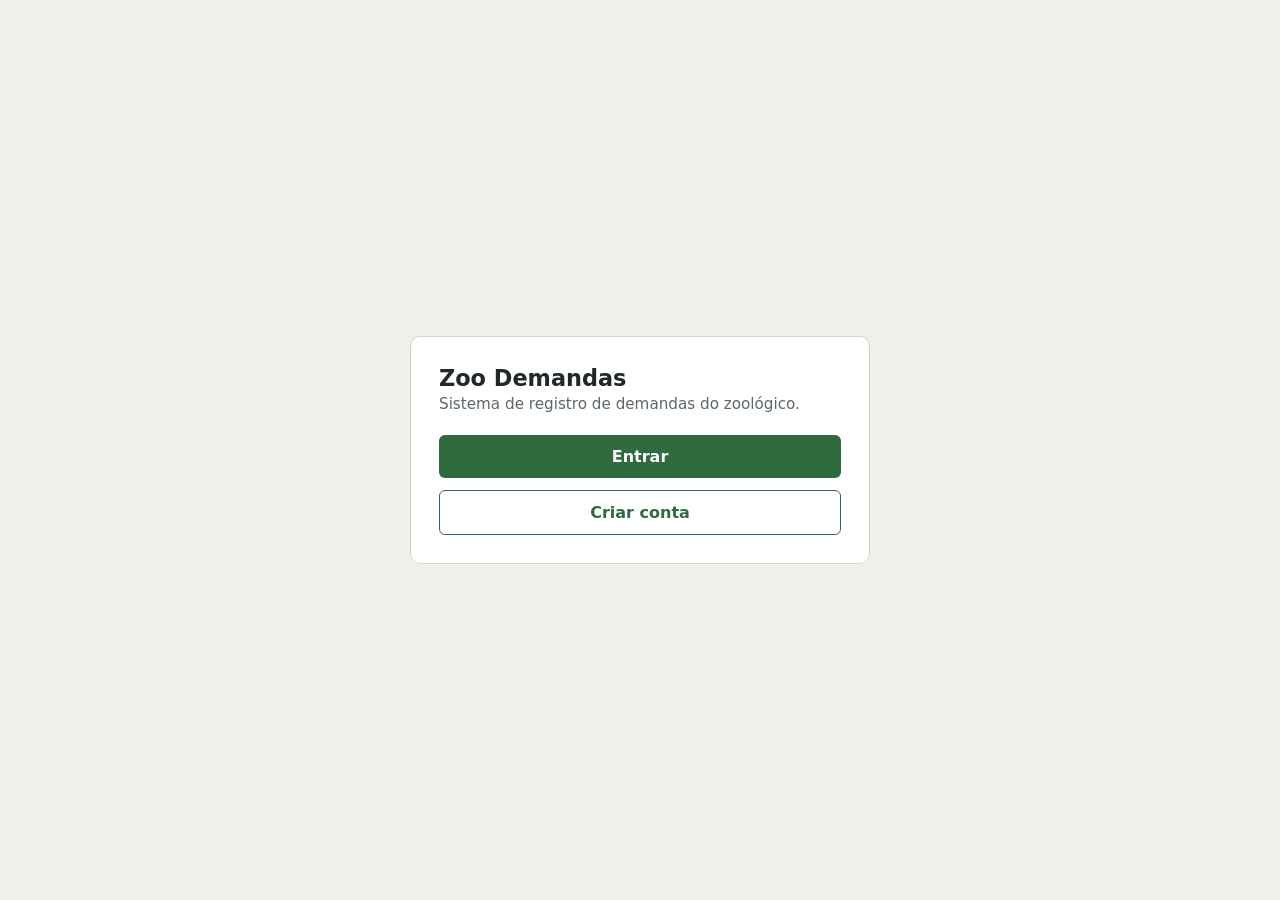
<file: zoodemandas/frontend/index.html>
<!DOCTYPE html>
<html lang="pt-BR">
<head>
<meta charset="UTF-8">
<meta name="viewport" content="width=device-width, initial-scale=1">
<title>Zoo Demandas</title>
<link rel="stylesheet" href="estilo.css">
</head>
<body>
<main>
  <h1>Zoo Demandas</h1>
  <p class="sub">Sistema de registro de demandas do zoológico.</p>

  <a class="botao" href="login.html">Entrar</a>
  <a class="botao secundario" href="cadastro.html">Criar conta</a>
</main>
</body>
</html>
</file>
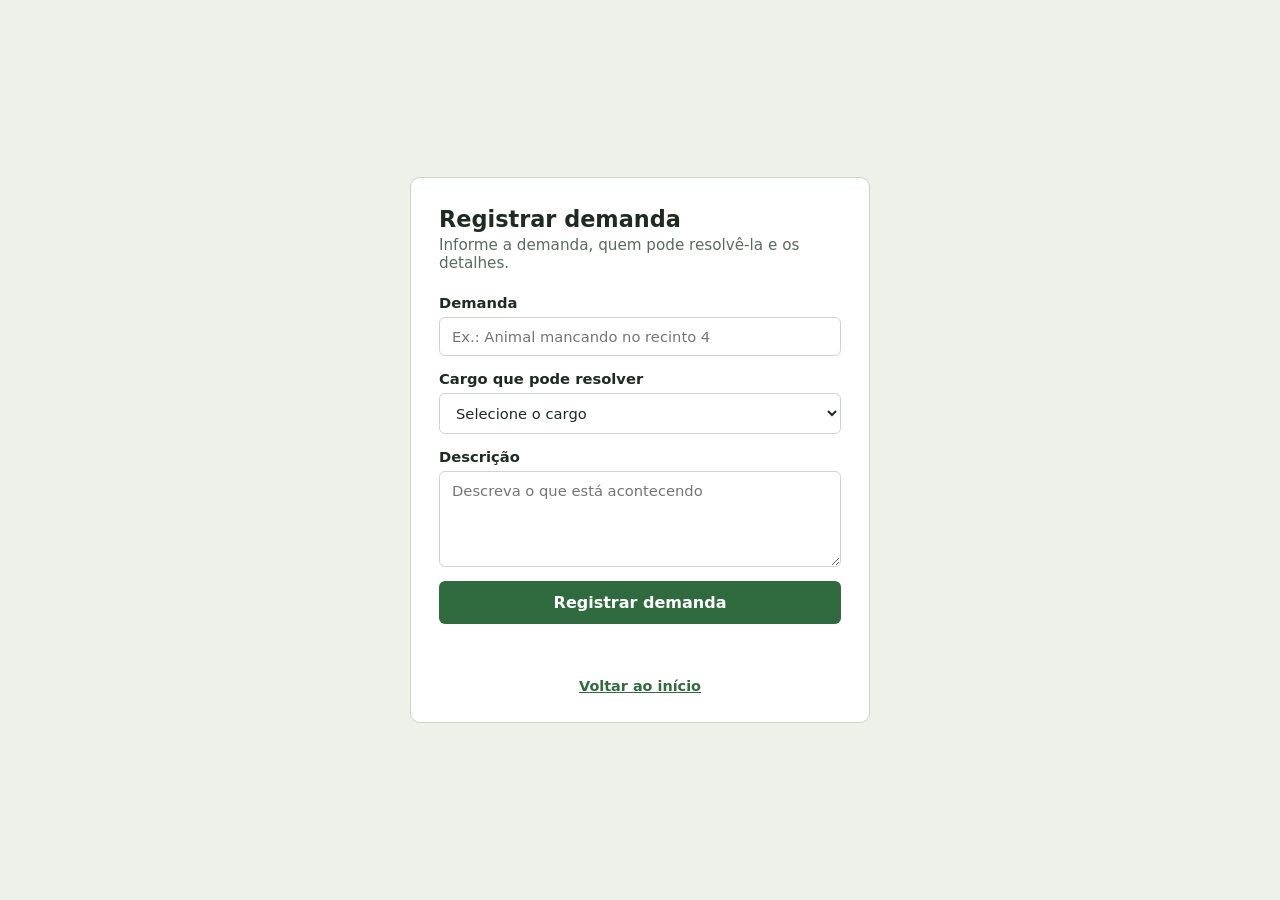
<file: zoodemandas/frontend/cadastro-demandas.html>
<!DOCTYPE html>
<html lang="pt-BR">
<head>
<meta charset="UTF-8">
<meta name="viewport" content="width=device-width, initial-scale=1">
<title>Registrar demanda | Zoo Demandas</title>
<link rel="stylesheet" href="estilo.css">
</head>
<body>
<main>
  <h1>Registrar demanda</h1>
  <p class="sub">Informe a demanda, quem pode resolvê-la e os detalhes.</p>

  <form id="form-demanda">
    <label>Demanda
      <input type="text" name="titulo" required maxlength="100"
             placeholder="Ex.: Animal mancando no recinto 4">
    </label>

    <label>Cargo que pode resolver
      <select name="cargoResponsavel" required>
        <option value="" disabled selected>Selecione o cargo</option>
        <option value="Gerente">Gerente</option>
        <option value="Médico Veterinário">Médico Veterinário</option>
        <option value="Desenvolvedor">Desenvolvedor</option>
        <option value="Zootecnista">Zootecnista</option>
        <option value="Tratador de animais">Tratador de animais</option>
        <option value="Auxiliar de manutenção">Auxiliar de manutenção</option>
        <option value="Auxiliar de limpeza">Auxiliar de limpeza</option>
        <option value="Biólogo">Biólogo</option>
      </select>
    </label>

    <label>Descrição
      <textarea name="descricao" maxlength="500"
                placeholder="Descreva o que está acontecendo"></textarea>
    </label>

    <button type="submit" id="btn">Registrar demanda</button>
    <p id="msg" role="status" aria-live="polite"></p>
  </form>

  <p class="links"><a href="index.html">Voltar ao início</a></p>
</main>

<script src="api.js"></script>
<script>
  const form = document.getElementById("form-demanda");
  const msg = document.getElementById("msg");
  const btn = document.getElementById("btn");

  function mostrar(texto, tipo) {
    msg.textContent = texto;
    msg.className = tipo;
  }

  form.addEventListener("submit", async (e) => {
    e.preventDefault();

    // Chaves iguais aos atributos da classe Demanda. O id é gerado pela API.
    const demanda = {
      titulo: form.titulo.value.trim(),
      cargoResponsavel: form.cargoResponsavel.value,
      descricao: form.descricao.value.trim()
    };

    btn.disabled = true;
    mostrar("Enviando...", "");

    try {
      await postJson("/demandas", demanda);
      mostrar("Demanda registrada com sucesso.", "ok");
      form.reset();
    } catch (erro) {
      mostrar(erro.message, "erro");
    } finally {
      btn.disabled = false;
    }
  });
</script>
</body>
</html>
</file>
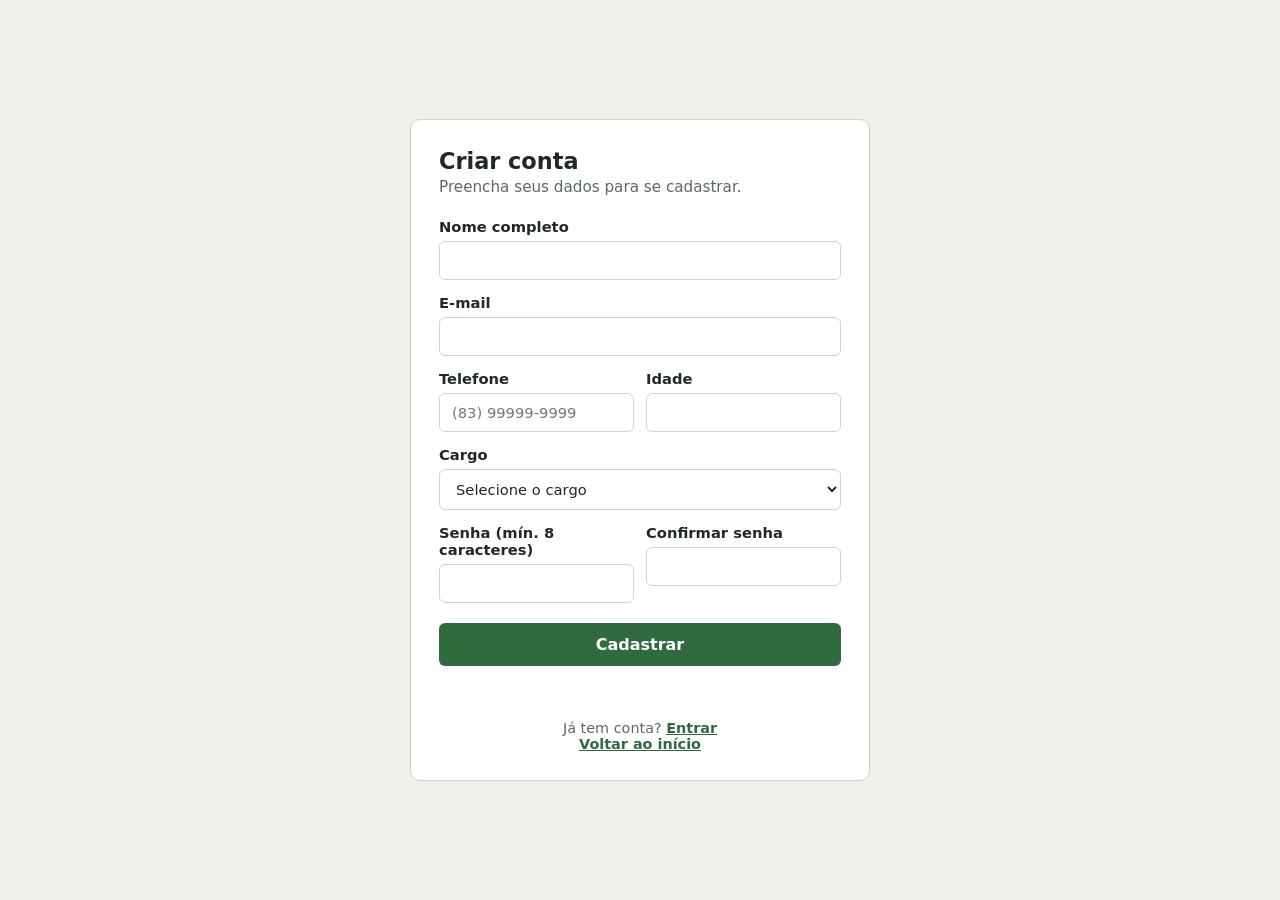
<file: zoodemandas/frontend/cadastro.html>
<!DOCTYPE html>
<html lang="pt-BR">
<head>
<meta charset="UTF-8">
<meta name="viewport" content="width=device-width, initial-scale=1">
<title>Criar conta | Zoo Demandas</title>
<link rel="stylesheet" href="estilo.css">
</head>
<body>
<main>
  <h1>Criar conta</h1>
  <p class="sub">Preencha seus dados para se cadastrar.</p>

  <form id="form-cadastro">
    <label>Nome completo
      <input type="text" name="nome" required maxlength="60" autocomplete="name">
    </label>

    <label>E-mail
      <input type="email" name="email" required maxlength="100" autocomplete="email">
    </label>

    <div class="linha">
      <label>Telefone
        <input type="tel" name="telefone" required maxlength="15"
               placeholder="(83) 99999-9999" autocomplete="tel">
      </label>
      <label>Idade
        <input type="number" name="idade" required min="14" max="120" step="1">
      </label>
    </div>

    <label>Cargo
      <select name="cargo" required>
        <option value="" disabled selected>Selecione o cargo</option>
        <option value="Gerente">Gerente</option>
        <option value="Médico Veterinário">Médico Veterinário</option>
        <option value="Desenvolvedor">Desenvolvedor</option>
        <option value="Zootecnista">Zootecnista</option>
        <option value="Tratador de animais">Tratador de animais</option>
        <option value="Auxiliar de manutenção">Auxiliar de manutenção</option>
        <option value="Auxiliar de limpeza">Auxiliar de limpeza</option>
        <option value="Biólogo">Biólogo</option>
      </select>
    </label>

    <div class="linha">
      <label>Senha (mín. 8 caracteres)
        <input type="password" name="senha" required minlength="8" autocomplete="new-password">
      </label>
      <label>Confirmar senha
        <input type="password" name="confirmar" required minlength="8" autocomplete="new-password">
      </label>
    </div>

    <button type="submit" id="btn">Cadastrar</button>
    <p id="msg" role="status" aria-live="polite"></p>
  </form>

  <p class="links">Já tem conta? <a href="login.html">Entrar</a><br>
    <a href="index.html">Voltar ao início</a></p>
</main>

<script src="api.js"></script>
<script>
  const form = document.getElementById("form-cadastro");
  const msg = document.getElementById("msg");
  const btn = document.getElementById("btn");

  function mostrar(texto, tipo) {
    msg.textContent = texto;
    msg.className = tipo;
  }

  form.addEventListener("submit", async (e) => {
    e.preventDefault();

    if (form.senha.value !== form.confirmar.value) {
      mostrar("As senhas não coincidem.", "erro");
      return;
    }

    // As chaves precisam ser iguais aos atributos da classe Usuario.
    // O id é gerado pela API.
    const usuario = {
      nome: form.nome.value.trim(),
      email: form.email.value.trim(),
      telefone: form.telefone.value.trim(),
      idade: parseInt(form.idade.value, 10),
      cargo: form.cargo.value,
      senha: form.senha.value
    };

    btn.disabled = true;
    mostrar("Enviando...", "");

    try {
      await postJson("/usuario/cadastro", usuario);
      mostrar("Cadastro realizado! Redirecionando para o login...", "ok");
      form.reset();
      setTimeout(() => { window.location.href = "login.html"; }, 1500);
    } catch (erro) {
      mostrar(erro.message, "erro");
      btn.disabled = false;
    }
  });
</script>
</body>
</html>
</file>
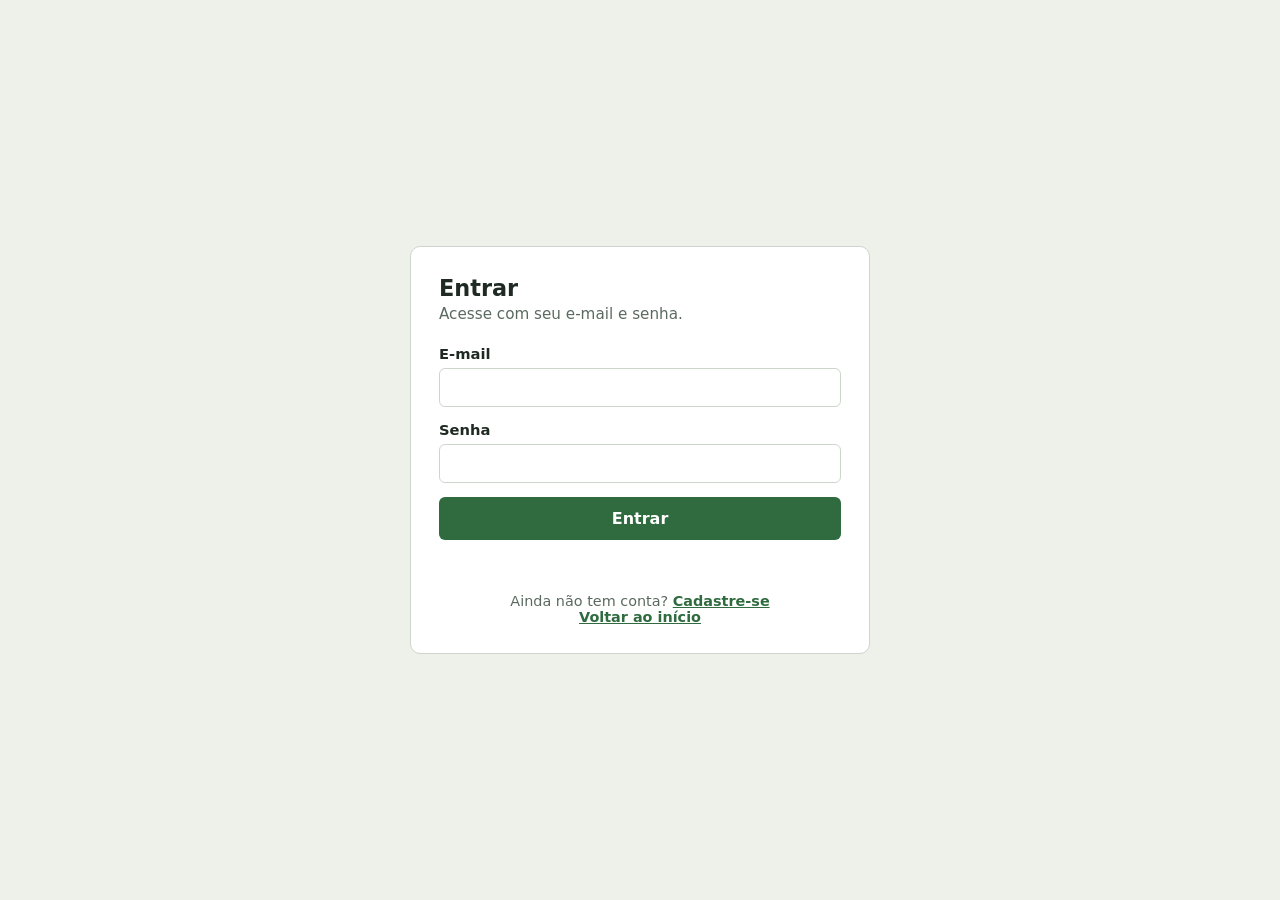
<file: zoodemandas/frontend/login.html>
<!DOCTYPE html>
<html lang="pt-BR">
<head>
<meta charset="UTF-8">
<meta name="viewport" content="width=device-width, initial-scale=1">
<title>Entrar | Zoo Demandas</title>
<link rel="stylesheet" href="estilo.css">
</head>
<body>
<main>
  <h1>Entrar</h1>
  <p class="sub">Acesse com seu e-mail e senha.</p>

  <form id="form-login">
    <label>E-mail
      <input type="email" name="email" required maxlength="100" autocomplete="email">
    </label>

    <label>Senha
      <input type="password" name="senha" required autocomplete="current-password">
    </label>

    <button type="submit" id="btn">Entrar</button>
    <p id="msg" role="status" aria-live="polite"></p>
  </form>

  <p class="links">Ainda não tem conta? <a href="cadastro.html">Cadastre-se</a><br>
    <a href="index.html">Voltar ao início</a></p>
</main>

<script src="api.js"></script>
<script>
  const form = document.getElementById("form-login");
  const msg = document.getElementById("msg");
  const btn = document.getElementById("btn");

  function mostrar(texto, tipo) {
    msg.textContent = texto;
    msg.className = tipo;
  }

  form.addEventListener("submit", async (e) => {
    e.preventDefault();

    // As chaves precisam ser iguais aos atributos da classe LoginDTO
    const dados = {
      email: form.email.value.trim(),
      senha: form.senha.value
    };

    btn.disabled = true;
    mostrar("Verificando...", "");

    try {
      await postJson("/usuario/login", dados);
      mostrar("Login realizado. Redirecionando...", "ok");
      setTimeout(() => { window.location.href = "cadastro-demandas.html"; }, 700);
    } catch (erro) {
      mostrar(erro.message, "erro");
      btn.disabled = false;
    }
  });
</script>
</body>
</html>
</file>
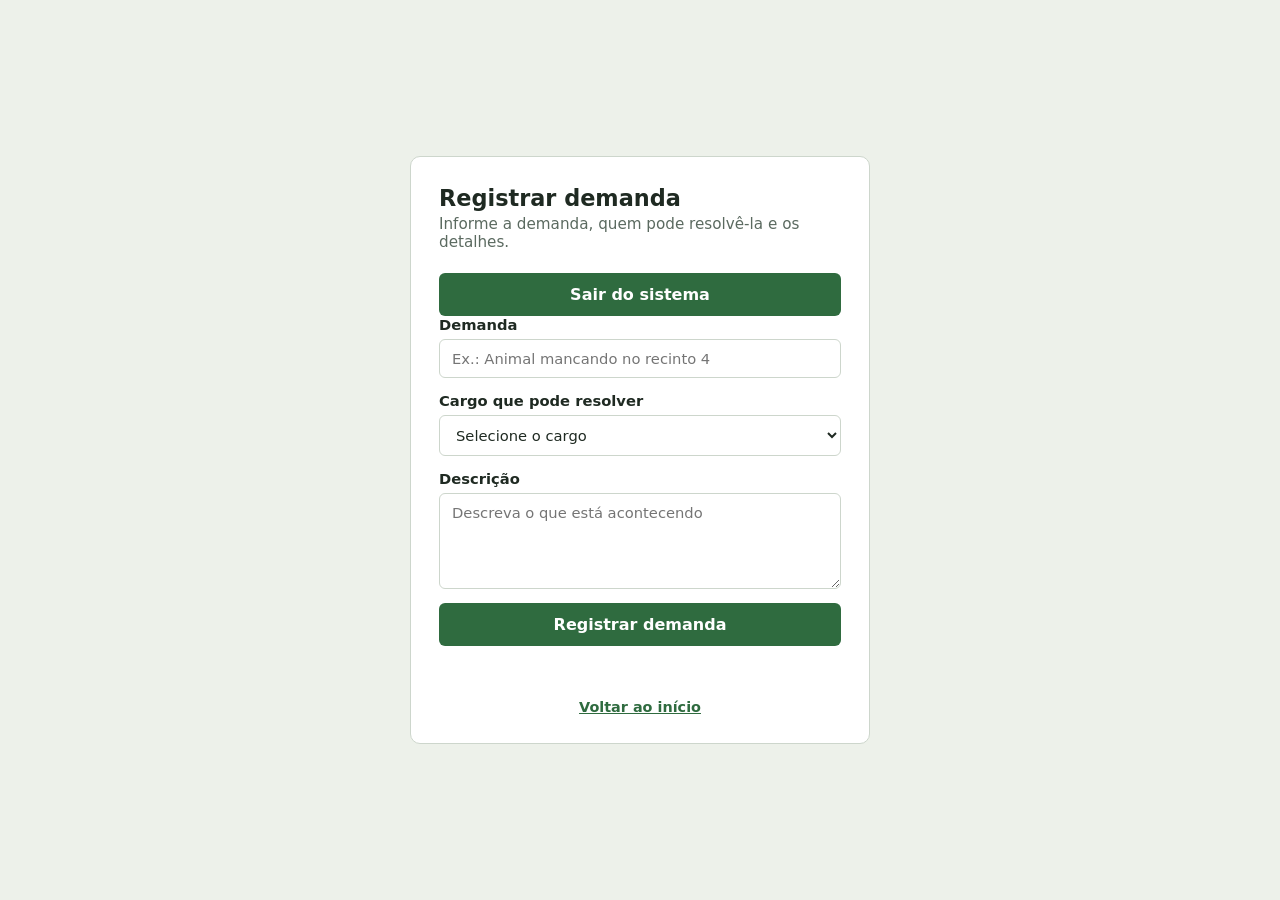
<file: zoodemandas/src/main/resources/static/cadastro-demandas.html>
<!DOCTYPE html>
<html lang="pt-BR">
<head>
<meta charset="UTF-8">
<meta name="viewport" content="width=device-width, initial-scale=1">
<title>Registrar demanda | Zoo Demandas</title>
<link rel="stylesheet" href="estilo.css">
</head>
<body>
<main>
  <h1>Registrar demanda</h1>
  <p class="sub">Informe a demanda, quem pode resolvê-la e os detalhes.</p>

  <button type="button" id="btn-sair">Sair do sistema</button>

  <form id="form-demanda">
    <label>Demanda
      <input type="text" name="titulo" required maxlength="100"
             placeholder="Ex.: Animal mancando no recinto 4">
    </label>

    <label>Cargo que pode resolver
      <select name="cargoResponsavel" required>
        <option value="" disabled selected>Selecione o cargo</option>
        <option value="Gerente">Gerente</option>
        <option value="Médico Veterinário">Médico Veterinário</option>
        <option value="Desenvolvedor">Desenvolvedor</option>
        <option value="Zootecnista">Zootecnista</option>
        <option value="Tratador de animais">Tratador de animais</option>
        <option value="Auxiliar de manutenção">Auxiliar de manutenção</option>
        <option value="Auxiliar de limpeza">Auxiliar de limpeza</option>
        <option value="Biólogo">Biólogo</option>
      </select>
    </label>

    <label>Descrição
      <textarea name="descricao" maxlength="500"
                placeholder="Descreva o que está acontecendo"></textarea>
    </label>

    <button type="submit" id="btn">Registrar demanda</button>
    <p id="msg" role="status" aria-live="polite"></p>
  </form>

  <p class="links"><a href="index.html">Voltar ao início</a></p>
</main>

<script src="api.js"></script>
<script>
  const form = document.getElementById("form-demanda");
  const msg = document.getElementById("msg");
  const btn = document.getElementById("btn");
  const btnSair = document.getElementById("btn-sair");

  function mostrar(texto, tipo) {
    msg.textContent = texto;
    msg.className = tipo;
  }

  // Registra uma nova demanda
  form.addEventListener("submit", async (e) => {
    e.preventDefault();

    const demanda = {
      titulo: form.titulo.value.trim(),
      cargoResponsavel: form.cargoResponsavel.value,
      descricao: form.descricao.value.trim()
    };

    btn.disabled = true;
    mostrar("Enviando...", "");

    try {
      await postJson("/demandas", demanda);
      mostrar("Demanda registrada com sucesso.", "ok");
      form.reset();
    } catch (erro) {
      mostrar(erro.message, "erro");
    } finally {
      btn.disabled = false;
    }
  });

  // Encerra a sessão do funcionário
  btnSair.addEventListener("click", async () => {

    btnSair.disabled = true;
    mostrar("Encerrando sessão...", "");

    try {
      await postJson("/usuario/logout", {});

      window.location.replace("login.html");

    } catch (erro) {

      mostrar("Não foi possível encerrar a sessão: " + erro.message, "erro");
      btnSair.disabled = false;
    }
  });
</script>
</body>
</html>
</file>
<file: zoodemandas/frontend/estilo.css>
:root {
  --fundo: #edf1ea;
  --papel: #ffffff;
  --texto: #1f2a22;
  --suave: #5b6a60;
  --linha: #cdd6cc;
  --destaque: #2f6b3f;
  --destaque-escuro: #255633;
  --ok: #1d7a46;
  --erro: #b3261e;
}
* { box-sizing: border-box; }
body {
  margin: 0;
  min-height: 100vh;
  display: grid;
  place-items: center;
  padding: 24px;
  background: var(--fundo);
  color: var(--texto);
  font-family: "Segoe UI", system-ui, -apple-system, Roboto, Arial, sans-serif;
}
main {
  width: 100%;
  max-width: 460px;
  background: var(--papel);
  border: 1px solid var(--linha);
  border-radius: 10px;
  padding: 28px;
}
h1 { margin: 0 0 4px; font-size: 1.4rem; }
p.sub { margin: 0 0 22px; color: var(--suave); font-size: .95rem; }

label { display: block; margin-bottom: 14px; font-size: .92rem; font-weight: 600; }
input, select, textarea {
  display: block;
  width: 100%;
  margin-top: 6px;
  padding: 10px 12px;
  border: 1px solid var(--linha);
  border-radius: 6px;
  font: inherit;
  font-weight: 400;
  color: var(--texto);
  background: #fff;
}
textarea { resize: vertical; min-height: 96px; }
input:focus-visible, select:focus-visible, textarea:focus-visible,
button:focus-visible, .botao:focus-visible, a:focus-visible {
  outline: 2px solid var(--destaque);
  outline-offset: 1px;
}

.linha { display: grid; grid-template-columns: 1fr 1fr; gap: 12px; }
@media (max-width: 460px) { .linha { grid-template-columns: 1fr; gap: 0; } }

button, .botao {
  display: block;
  width: 100%;
  margin-top: 6px;
  padding: 12px;
  border: 0;
  border-radius: 6px;
  background: var(--destaque);
  color: #fff;
  font: inherit;
  font-weight: 600;
  text-align: center;
  text-decoration: none;
  cursor: pointer;
}
button:hover, .botao:hover { background: var(--destaque-escuro); }
button:disabled { opacity: .6; cursor: wait; }
.botao.secundario {
  background: transparent;
  color: var(--destaque);
  border: 1px solid var(--destaque);
}
.botao.secundario:hover { background: #e4ede3; }
.botao + .botao { margin-top: 12px; }

.links { margin: 18px 0 0; text-align: center; font-size: .9rem; color: var(--suave); }
.links a { color: var(--destaque); font-weight: 600; }

#msg { margin: 16px 0 0; min-height: 1.3em; font-size: .92rem; }
#msg.ok { color: var(--ok); }
#msg.erro { color: var(--erro); }
</file>
<file: zoodemandas/src/main/resources/static/estilo.css>
:root {
  --fundo: #edf1ea;
  --papel: #ffffff;
  --texto: #1f2a22;
  --suave: #5b6a60;
  --linha: #cdd6cc;
  --destaque: #2f6b3f;
  --destaque-escuro: #255633;
  --ok: #1d7a46;
  --erro: #b3261e;
}
* { box-sizing: border-box; }
body {
  margin: 0;
  min-height: 100vh;
  display: grid;
  place-items: center;
  padding: 24px;
  background: var(--fundo);
  color: var(--texto);
  font-family: "Segoe UI", system-ui, -apple-system, Roboto, Arial, sans-serif;
}
main {
  width: 100%;
  max-width: 460px;
  background: var(--papel);
  border: 1px solid var(--linha);
  border-radius: 10px;
  padding: 28px;
}
h1 { margin: 0 0 4px; font-size: 1.4rem; }
p.sub { margin: 0 0 22px; color: var(--suave); font-size: .95rem; }

label { display: block; margin-bottom: 14px; font-size: .92rem; font-weight: 600; }
input, select, textarea {
  display: block;
  width: 100%;
  margin-top: 6px;
  padding: 10px 12px;
  border: 1px solid var(--linha);
  border-radius: 6px;
  font: inherit;
  font-weight: 400;
  color: var(--texto);
  background: #fff;
}
textarea { resize: vertical; min-height: 96px; }
input:focus-visible, select:focus-visible, textarea:focus-visible,
button:focus-visible, .botao:focus-visible, a:focus-visible {
  outline: 2px solid var(--destaque);
  outline-offset: 1px;
}

.linha { display: grid; grid-template-columns: 1fr 1fr; gap: 12px; }
@media (max-width: 460px) { .linha { grid-template-columns: 1fr; gap: 0; } }

button, .botao {
  display: block;
  width: 100%;
  margin-top: 6px;
  padding: 12px;
  border: 0;
  border-radius: 6px;
  background: var(--destaque);
  color: #fff;
  font: inherit;
  font-weight: 600;
  text-align: center;
  text-decoration: none;
  cursor: pointer;
}
button:hover, .botao:hover { background: var(--destaque-escuro); }
button:disabled { opacity: .6; cursor: wait; }
.botao.secundario {
  background: transparent;
  color: var(--destaque);
  border: 1px solid var(--destaque);
}
.botao.secundario:hover { background: #e4ede3; }
.botao + .botao { margin-top: 12px; }

.links { margin: 18px 0 0; text-align: center; font-size: .9rem; color: var(--suave); }
.links a { color: var(--destaque); font-weight: 600; }

#msg { margin: 16px 0 0; min-height: 1.3em; font-size: .92rem; }
#msg.ok { color: var(--ok); }
#msg.erro { color: var(--erro); }
</file>
